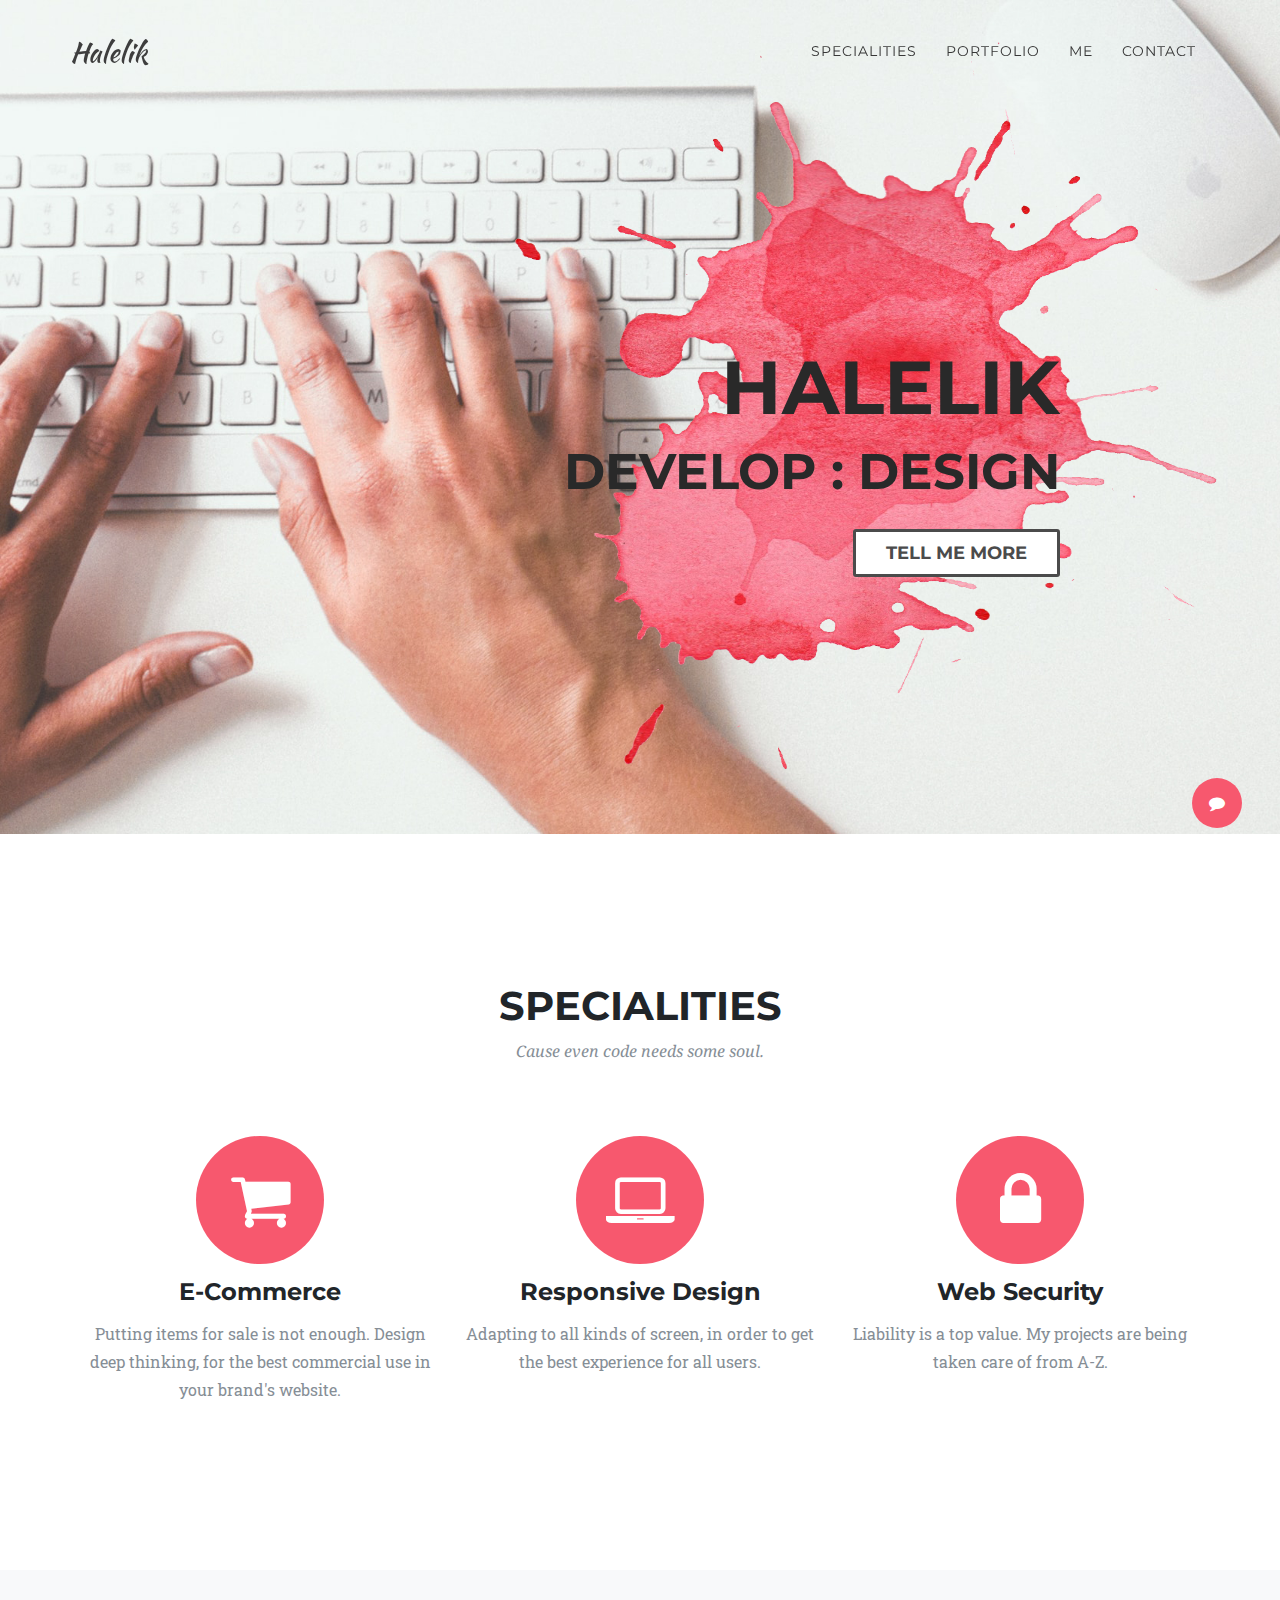
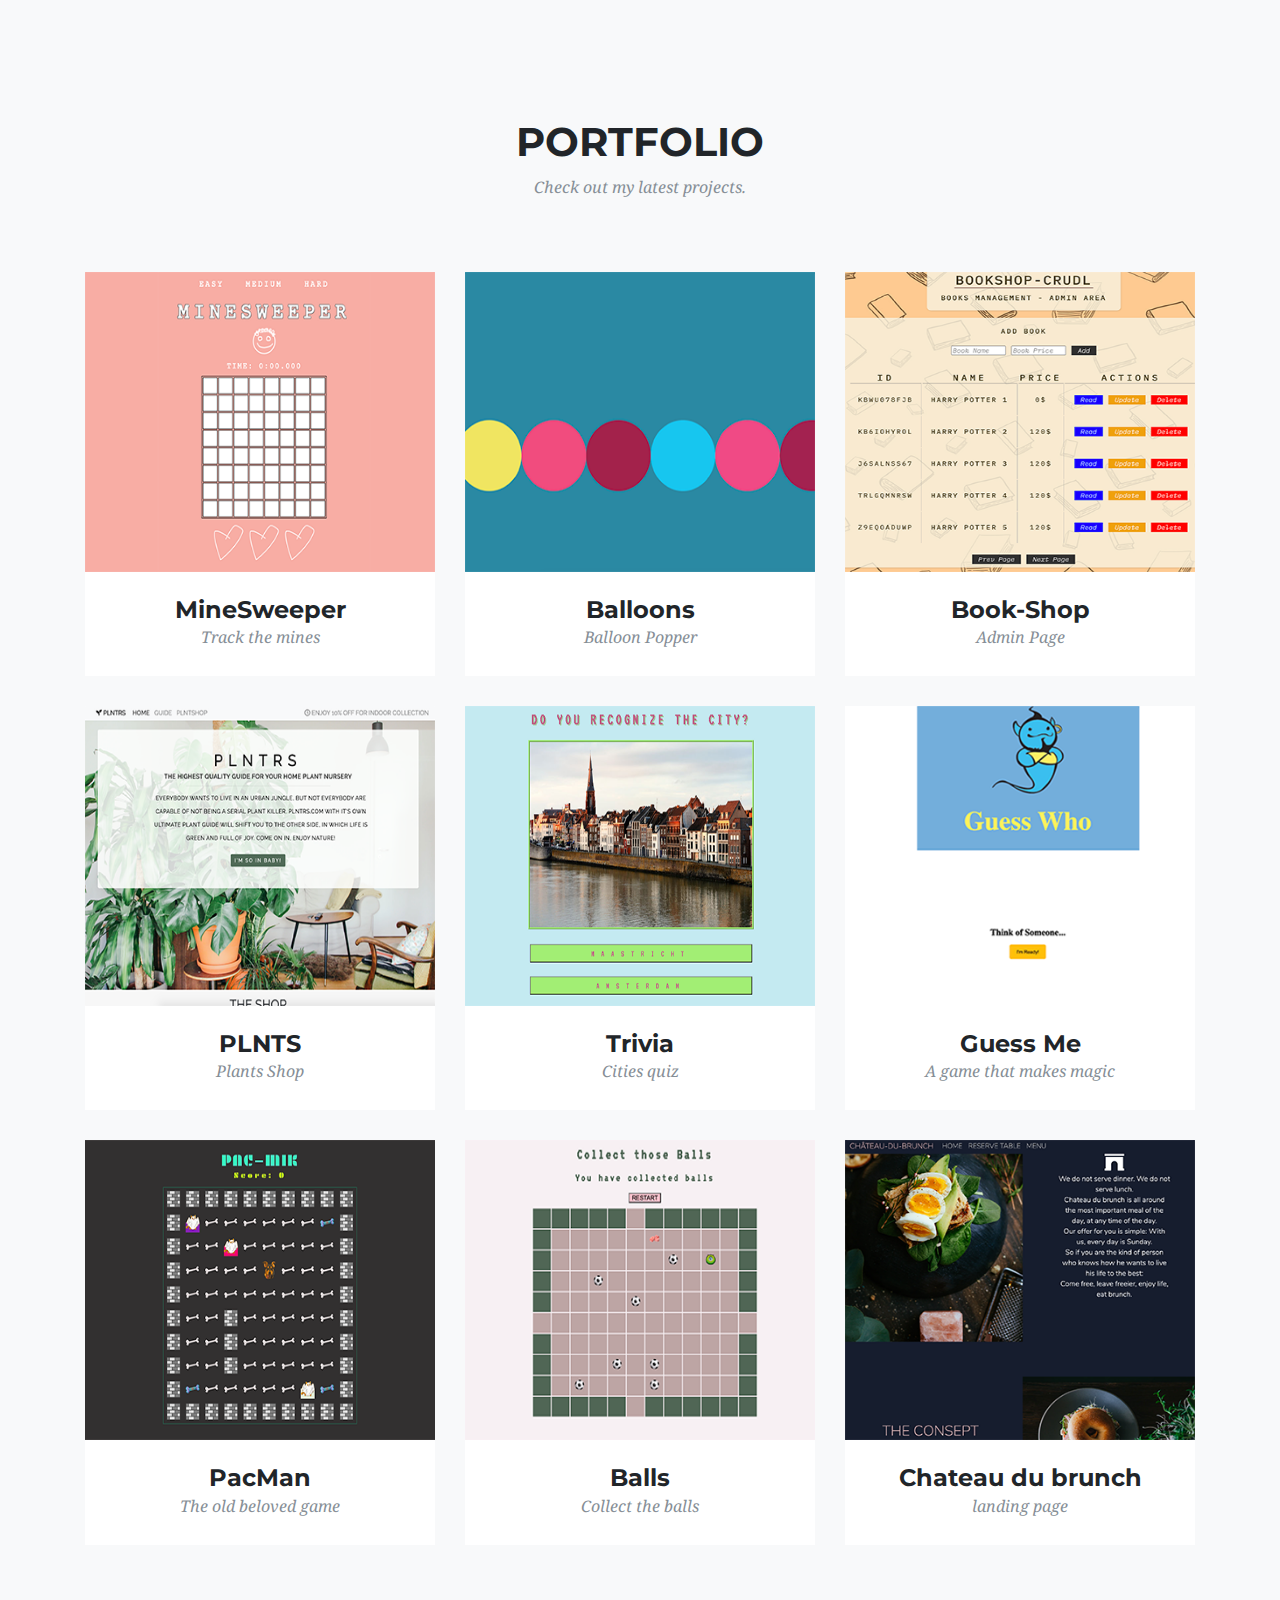
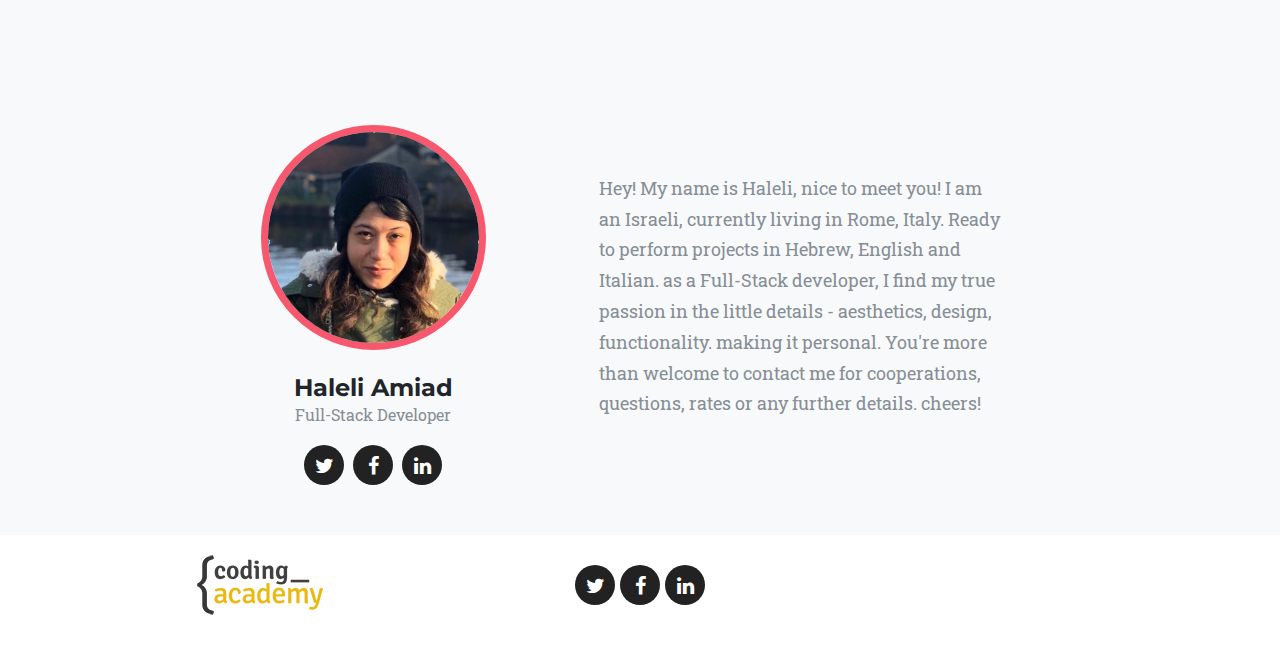
<file: index.html>
<!DOCTYPE html>
<html lang="en">

<head>

  <meta charset="utf-8">
  <meta name="viewport" content="width=device-width, initial-scale=1, shrink-to-fit=no">
  <meta name="description" content="">
  <meta name="author" content="">

  <title>Haleli's Portfolio</title>

  <!-- Bootstrap core CSS -->
  <link href="vendor/bootstrap/css/bootstrap.min.css" rel="stylesheet">

  <!-- Custom fonts for this template -->
  <link href="vendor/font-awesome/css/font-awesome.min.css" rel="stylesheet" type="text/css">
  <link href="https://fonts.googleapis.com/css?family=Montserrat:400,700" rel="stylesheet" type="text/css">
  <link href='https://fonts.googleapis.com/css?family=Kaushan+Script' rel='stylesheet' type='text/css'>
  <link href='https://fonts.googleapis.com/css?family=Droid+Serif:400,700,400italic,700italic' rel='stylesheet'
    type='text/css'>
  <link href='https://fonts.googleapis.com/css?family=Roboto+Slab:400,100,300,700' rel='stylesheet' type='text/css'>

  <!-- Custom styles for this template -->
  <link href="css/ca-gallery.css" rel="stylesheet">

</head>

<body id="page-top" onload="onInit()">
  <div class="offcanvas-btn" onClick="openCanvas()">
    <i class="fa fa-inverse fa-comment" aria-hidden="true">

    </i>

  </div>
  <aside class="offcanvas-aside">

    <!-- Contact -->


    <form>
      <div class="contact">
        <h4>Contact me</h4>
        <div class="form-group">
          <label>Email address</label>
          <input type="email" class="form-control" placeholder="name@example.com">
        </div>
        <div class="form-group">
          <label>Subject</label>
          <textarea class="form-control subject" rows="1"></textarea>
        </div>
        <div class="form-group">
          <label>Message body</label>
          <textarea class="form-control message" rows="5"></textarea>
        </div>
      </div>
      <button type="button" class="btn btn-primary" onclick="onSendMail()">Submit</button>
    </form>

  </aside>

  <!-- Navigation -->
  <nav class="navbar navbar-expand-lg navbar-dark fixed-top" id="mainNav">
    <div class="container">
      <a class="navbar-brand js-scroll-trigger" href="#page-top">Halelik</a>
      <button class="navbar-toggler navbar-toggler-right" type="button" data-toggle="collapse"
        data-target="#navbarResponsive" aria-controls="navbarResponsive" aria-expanded="false"
        aria-label="Toggle navigation">
        <i class="fa fa-bars"></i>
      </button>
      <div class="collapse navbar-collapse" id="navbarResponsive">
        <ul class="navbar-nav ml-auto">
          <li class="nav-item">
            <a class="nav-link js-scroll-trigger" href="#services">Specialities</a>
          </li>
          <li class="nav-item">
            <a class="nav-link js-scroll-trigger" href="#portfolio">Portfolio</a>
          </li>
          <li class="nav-item">
            <a class="nav-link js-scroll-trigger" href="#me">Me</a>
          </li>
          <li class="nav-item">
            <a class="nav-link js-scroll-trigger" onclick="openCanvas()">Contact</a>
          </li>
        </ul>
      </div>
    </div>
  </nav>

  <!-- Header -->
  <header class="masthead">
    <div class="intro-text">
      <!-- <div class="intro-lead-in">Haleli Amiad's Portfolio</div> -->
      <div class="intro-heading"> Halelik<BR> <span class="heading">develop : design</span>
        <BR><a class="btn btn-xl js-scroll-trigger btn-head" href="#services">Tell Me More</a>
      </div>
    </div>
    </div>
  </header>

  <!-- Services -->
  <section id="services">
    <div class="container">
      <div class="row">
        <div class="col-lg-12 text-center">
          <h2 class="section-heading">Specialities</h2>
          <h3 class="section-subheading text-muted">Cause even code needs some soul.</h3>
        </div>
      </div>
      <div class="row text-center">
        <div class="col-md-4">
          <span class="fa-stack fa-4x">
            <i class="fa fa-circle fa-stack-2x text-primary"></i>
            <i class="fa fa-shopping-cart fa-stack-1x fa-inverse"></i>
          </span>
          <h4 class="service-heading">E-Commerce</h4>
          <p class="text-muted">Putting items for sale is not enough. Design deep thinking, for the best commercial use
            in your brand's website.</p>
        </div>
        <div class="col-md-4">
          <span class="fa-stack fa-4x">
            <i class="fa fa-circle fa-stack-2x text-primary"></i>
            <i class="fa fa-laptop fa-stack-1x fa-inverse"></i>
          </span>
          <h4 class="service-heading">Responsive Design</h4>
          <p class="text-muted">Adapting to all kinds of screen, in order to get the best experience for all users.</p>
        </div>
        <div class="col-md-4">
          <span class="fa-stack fa-4x">
            <i class="fa fa-circle fa-stack-2x text-primary"></i>
            <i class="fa fa-lock fa-stack-1x fa-inverse"></i>
          </span>
          <h4 class="service-heading">Web Security</h4>
          <p class="text-muted">Liability is a top value. My projects are being taken care of from A-Z.</p>
        </div>
      </div>
    </div>
  </section>

  <!-- Portfolio Grid -->
  <section class="bg-light" id="portfolio">
    <div class="container">
      <div class="row">
        <div class="col-lg-12 text-center">
          <h2 class="section-heading">Portfolio</h2>
          <h3 class="section-subheading text-muted">Check out my latest projects.</h3>
        </div>
      </div>
      <div class="row projects">
      </div>
    </div>
  </section>


  <!-- Me -->
  <section class="bg-light" id="me" style="padding: 0px;">
    <div class="row flex-align-center" style="padding-bottom: 50px;">
      <div class="col-sm-3">
        <div class="team-member container">
          <img class="mx-auto rounded-circle halelik" src="img/me.png" alt="">
          <h4>Haleli Amiad</h4>
          <p class="text-muted">Full-Stack Developer</p>
          <ul class="list-inline social-buttons">
            <li class="list-inline-item">
              <a href="https://twitter.com/haleli_am" target="_blank">
                <i class="fa fa-twitter"></i>
              </a>
            </li>
            <li class="list-inline-item">
              <a href="https://www.facebook.com/haleli.am" target="_blank">
                <i class="fa fa-facebook"></i>
              </a>
            </li>
            <li class="list-inline-item">
              <a href="https://www.linkedin.com/in/haleli-amiad-1391b4198" target="_blank">
                <i class="fa fa-linkedin"></i>
              </a>
            </li>
          </ul>
        </div>
      </div>
      <div class="col-sm-5 flex-align-center">
        <p class="large text-muted  about-description">Hey! My name is Haleli, nice to
          meet
          you! I am an Israeli, currently living in Rome,
          Italy. Ready to perform projects in Hebrew, English and Italian. as a Full-Stack developer, I find my true
          passion in the little
          details - aesthetics, design, functionality. making it personal. You're more than welcome to contact me
          for cooperations,
          questions, rates or any further details. cheers! </p>
      </div>
    </div>
  </section>


  <!-- Footer -->
  <footer style="padding: 0px;">
    <div class="container">
      <div class="row">
        <div class="col-md-4 flex-align-center">
          <a href="http://coding-academy.org" target="_blank">
            <img src="./img/ca-logo.png" alt="">
          </a>
        </div>
        <div class="col-md-4 flex-align-center">
          <ul class="list-inline social-buttons flex-align-center">
            <li class="list-inline-item">
              <a href="https://twitter.com/haleli_am" target="_blank">
                <i class="fa fa-twitter"></i>
              </a>
            </li>
            <li class="list-inline-item flex-align-center">
              <a href="https://www.facebook.com/haleli.am" target="_blank">
                <i class="fa fa-facebook"></i>
              </a>
            </li>
            <li class="list-inline-item">
              <a href="https://www.linkedin.com/in/haleli-amiad-1391b4198" target="_blank">
                <i class="fa fa-linkedin"></i>
              </a>
            </li>
          </ul>
        </div>

      </div>
    </div>
  </footer>

  <!-- Portfolio Modals -->

  <div class="modals">

  </div>

  <!-- Bootstrap core JavaScript -->
  <script src="vendor/jquery/jquery.min.js"></script>
  <script src="vendor/popper/popper.min.js"></script>
  <script src="vendor/bootstrap/js/bootstrap.min.js"></script>

  <!-- Plugin JavaScript -->
  <script src="vendor/jquery-easing/jquery.easing.min.js"></script>

  <!-- Custom scripts for this template -->
  <script src="js/ca-gallery.js"></script>
  <script src="js/offCanvas.js"></script>
  <script src="js/service/util.js"></script>
  <script src="js/service/storage-service.js"></script>
  <script src="js/service/gallery-service.js"></script>
  <script src="js/gallery-controller.js"></script>


</body>

</html>
</file>
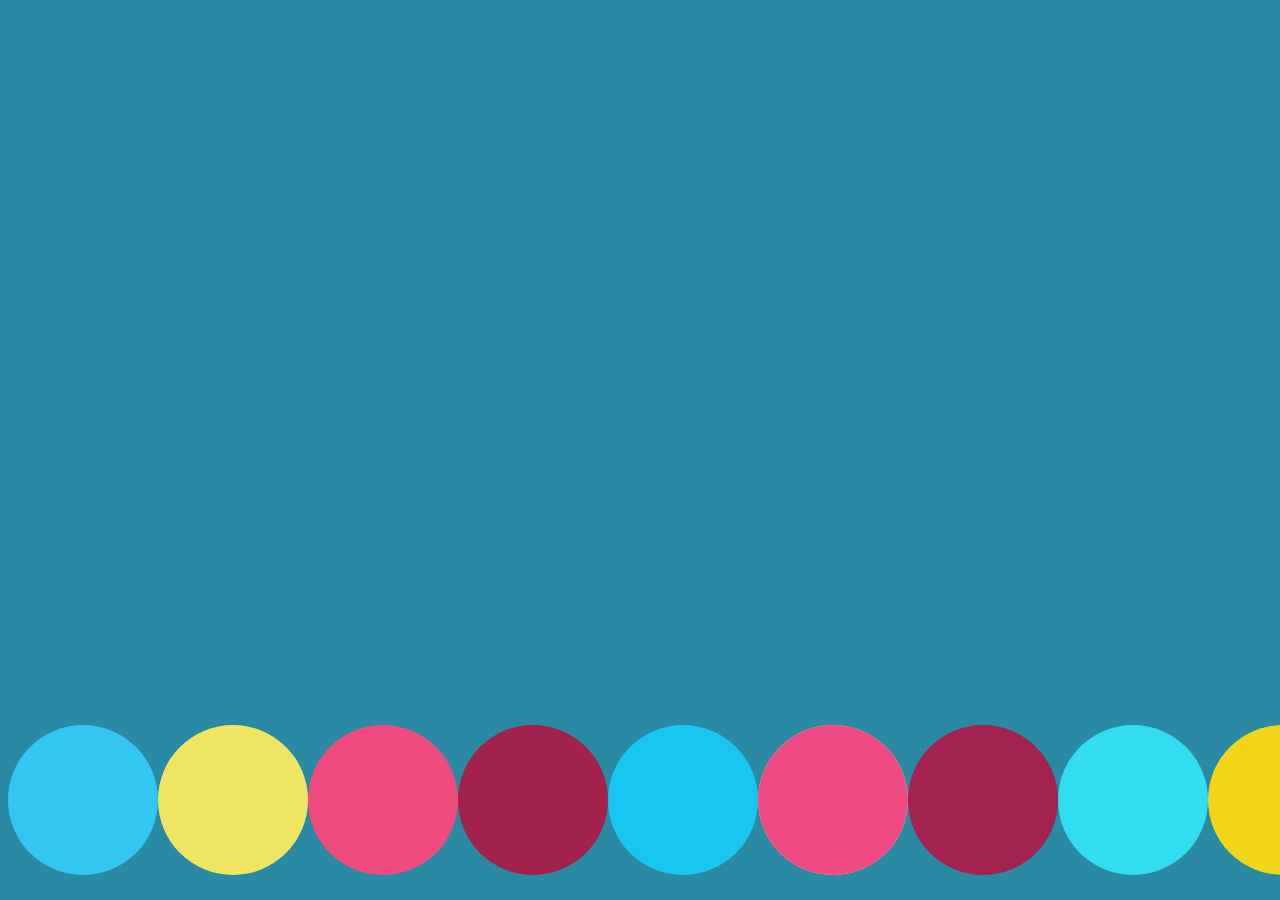
<file: projs/balloons/index.html>
<!DOCTYPE html>
<html lang="en">
<head>
    <meta charset="UTF-8">
    <meta name="viewport" content="width=device-width, initial-scale=1.0">
    <title>Balloons</title>
    <link rel="stylesheet" href="css/main.css">
</head>
<body onload="init()">
    <div class="sky"></div>
    <!-- <div class="balloon balloon1"></div>
    <div class="balloon balloon2"></div>
    
    <div class="balloon balloon3"></div> -->
    <script src="js/main.js"> </script>
</body>
</html>
<!-- <div onclick="speedBalloon(' + balloon.id + ')" id="balloon-' + balloon.id + '
" class="balloon balloon' + (i + 1) + '"></div> -->
</file>
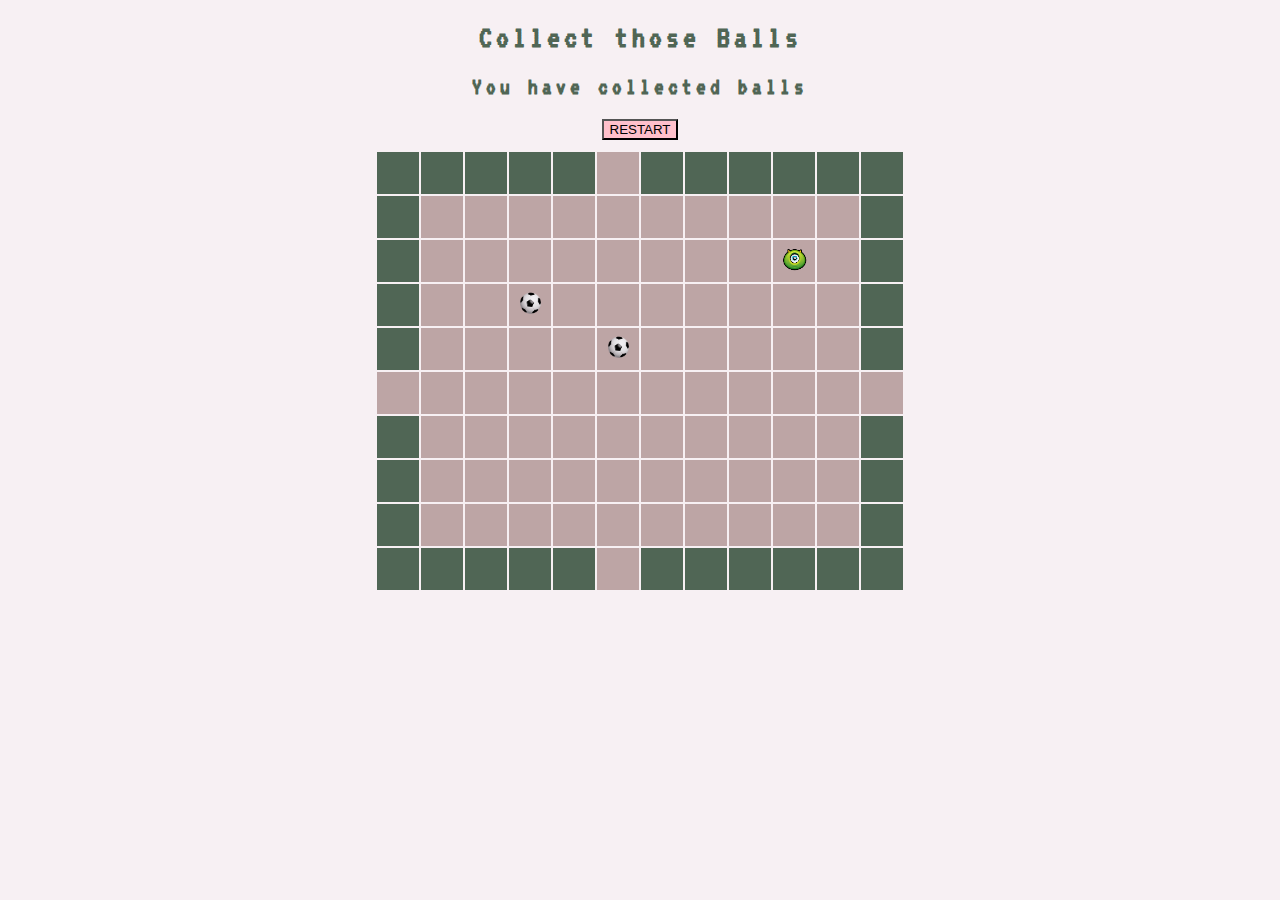
<file: projs/balls/index.html>
<!doctype html>
<html lang="en">

<head>
  <meta charset="utf-8">
  <title>Balls</title>
  <link rel="stylesheet" href="css/style.css">
  <link href="https://fonts.googleapis.com/css2?family=VT323&display=swap" rel="stylesheet">
</head>

<body onkeyup="handleKey(event)" onload="init()">
  <h1>Collect those Balls</h1>
  <div><h2>You have collected <span class="ball-count"></span> balls</h2></div>
  <button onclick="init()">RESTART</button>
  <table>
    <tbody class="board"></tbody>
  </table>
  <h1 class="victory">VICTORY!!!</h1>
  <script src="js/app.js"></script>
</body>

</html>
</file>
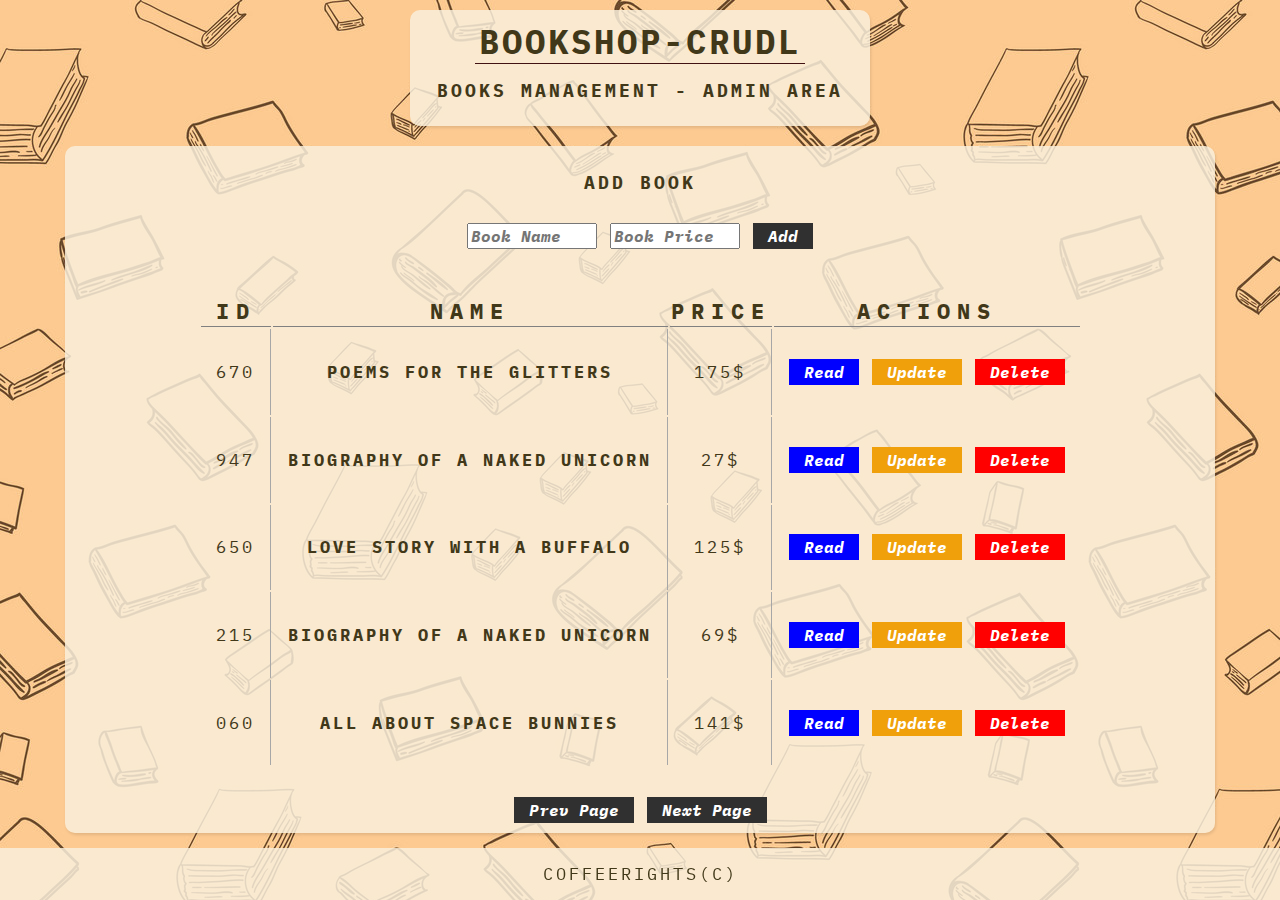
<file: projs/book-shop/index.html>
<!DOCTYPE html>
<html lang="en">

<head>
    <meta charset="UTF-8">
    <meta name="viewport" content="width=device-width, initial-scale=1.0">
    <title>Bookshop - Admin area</title>
    <link rel="stylesheet" href="css/main.css">
    <link href="https://fonts.googleapis.com/css2?family=IBM+Plex+Mono:ital,wght@0,400;1,200&display=swap"
        rel="stylesheet">
</head>

<body onload="onInit()">
    <div class="container-head container">
        <h1>bookshop-CRUDL</h1>
        <h2>books management - admin area</h2>
    </div>
    <div class="modal-update container hide">
    </div>
    <div class="container-books container">
        <section class="add-book">
            <h2>Add book</h2>
            <input type="text" name="name" placeholder="Book Name" />
            <input class="book-price" type="number" name="price" placeholder="Book Price" />
            <button onclick="onAddBook()">Add</button>
        </section>
        <table>
            <thead>
                <th onclick="onSetSort('id')">ID</th>
                <th onclick="onSetSort('name')">NAME</th>
                <th onclick="onSetSort('price')">PRICE</th>
                <th>ACTIONS</th>
            </thead>
            <tbody class="books-container">
            </tbody>
        </table>
        <button onclick="onChangePage(-1)">Prev Page</button>
        <button onclick="onChangePage(1)">Next Page</button>
    </div>
    <div class="modal container">
        <h5 class="book-details name"></h5>
        <h6 class="book-details price"></h6>
        <span class="book-img"></span>
        <p></p>
        <div class="rate-book">
        </div>
    </div>
    <footer>
        coffeeRights(C)
    </footer>

    <script src=" js/util-service.js"></script>
    <script src="js/storage-service.js"></script>
    <script src="js/bookshop-service.js"></script>
    <script src="js/bookshop-controller.js"></script>
</body>

</html>
</file>
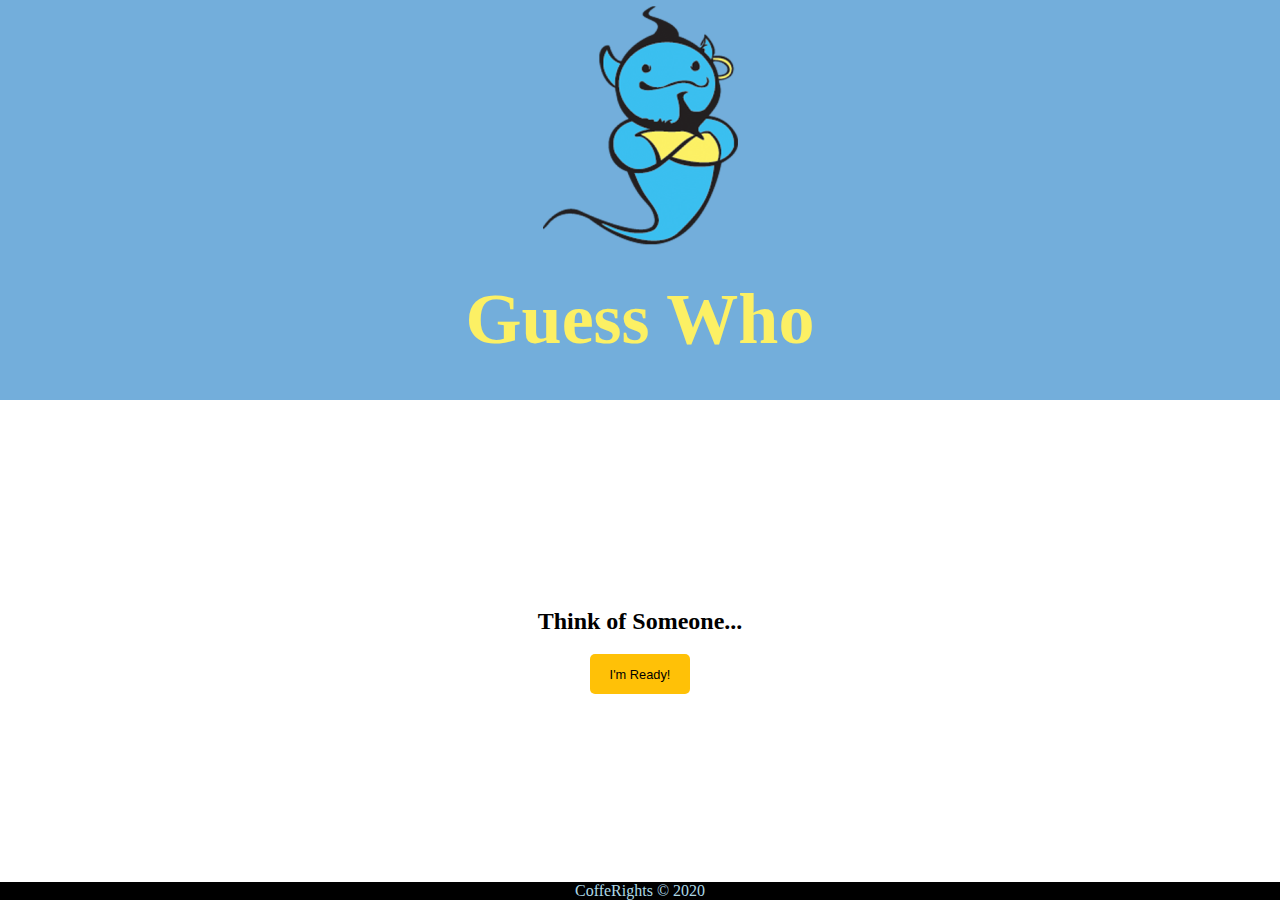
<file: projs/guess-me/index.html>
<!DOCTYPE html>
<html lang="en">

<head>
  <meta charset="utf-8" />
  <title>Guess-Me</title>
  <link rel="stylesheet" href="css/app.css" />
</head>

<body>
  <header>
    <img src="img/layout/logo.png" />
    <h1>Guess Who</h1>
  </header>

  <main>
    <section class="game-start">
      <h2>Think of Someone...</h2>
      <button class="btn btn-start">I'm Ready!</button>
    </section>

    <section class="quest" style="display: none">
      <h2></h2>
      <button class="btn btn-yes">Yes</button>
      <button class="btn btn-no">No</button>
    </section>

    <section class="new-quest" style="display: none">
      <h2>OK, I gave up...</h2>

      <form class="ending-form">
        <label for="newGuess">You thought of: </label>
        <input name="newGuess" type="txt" id="newGuess" placeholder="Your Guess" required />

        <label for="newQuest">Question to differentiate:</label>
        <input name="newQuest" type="txt" id="newQuest" placeholder="The answer is YES for yours" required />

        <button type="submit" class="btn btn-add-guess">Make me Smarter!</button>
      </form>
    </section>
  </main>

  <footer>CoffeRights &copy; 2020</footer>

  <script src="lib/jquery/jquery.js"></script>
  <script src="js/quest-service.js"></script>
  <script src="js/quest-controller.js"></script>
  <script src="js/storage-service.js"></script>
</body>

</html>
</file>
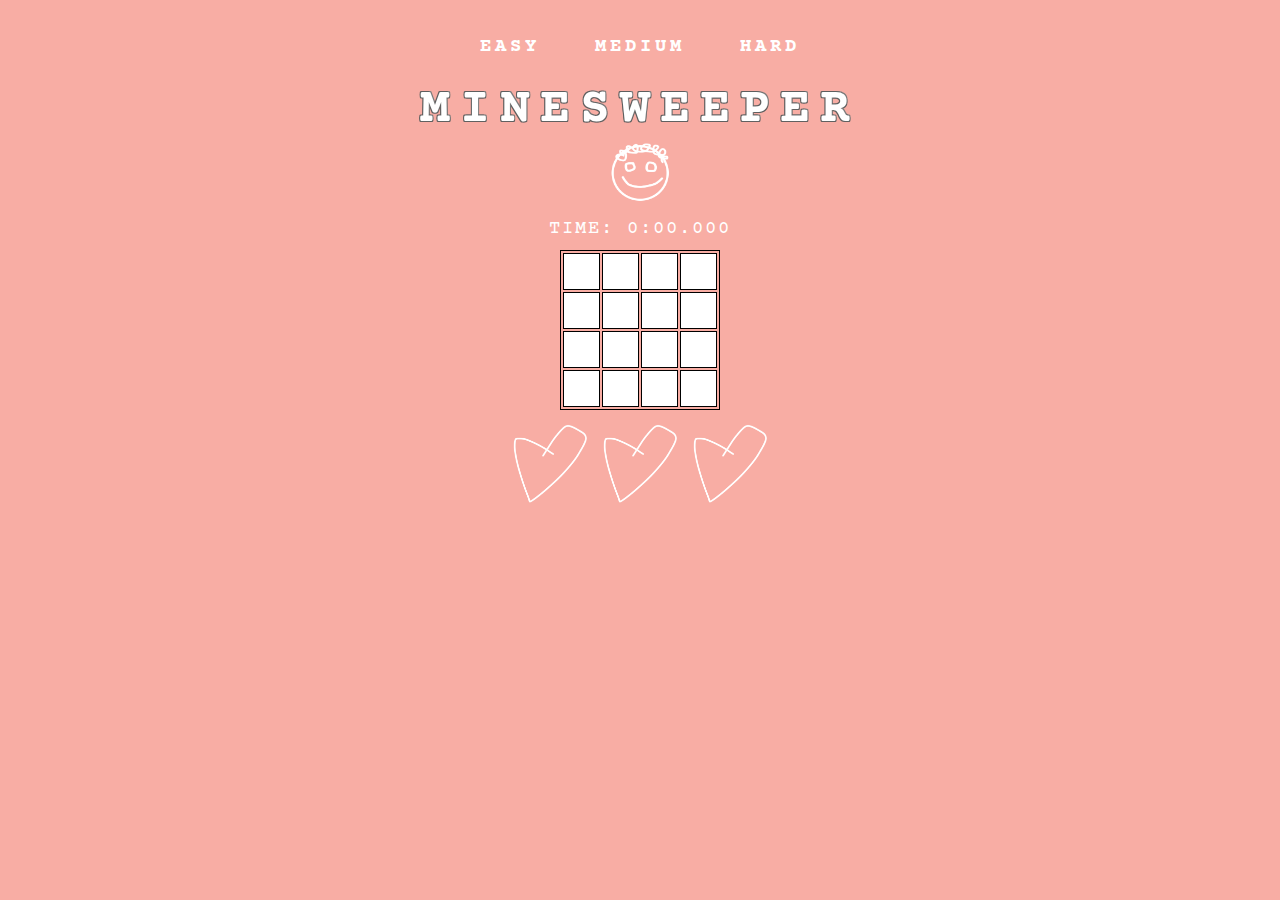
<file: projs/minesweeper/index.html>
<!DOCTYPE html>
<html lang="en">

<head>
    <meta charset="UTF-8">
    <meta name="viewport" content="width=device-width, initial-scale=1.0">
    <title>MINESWEEPER</title>
    <link rel="stylesheet" href="css/app.css">
    <link href="https://fonts.googleapis.com/css2?family=Courier+Prime&display=swap" rel="stylesheet">
</head>

<body onload="chooseLevel(gLevel)">
    <div class="levels">
        <span class="easy btn btn-one" onclick="chooseLevel('easy')">Easy</span>
        <span class="medium btn btn-one" onclick="chooseLevel('medium')">Medium</span>
        <span class="hard btn btn-one" onclick="chooseLevel('hard')">Hard</span>
    </div>
    <h1> MineSweeper</h1>
    <div class="emoji" onclick="chooseLevel(gLevel)"></div>
    <div class='timer'>Time: 00:00:00 </div>
    <table>
        <tbody class="board"></tbody>
    </table>
    <div class="lives">
        <!-- <img class="heart" src="img/life-1.png" alt="lives"> -->
        <span class="how-many-lives"></span>
    </div>
    <script src="js/main.js"></script>
</body>

</html>
</file>
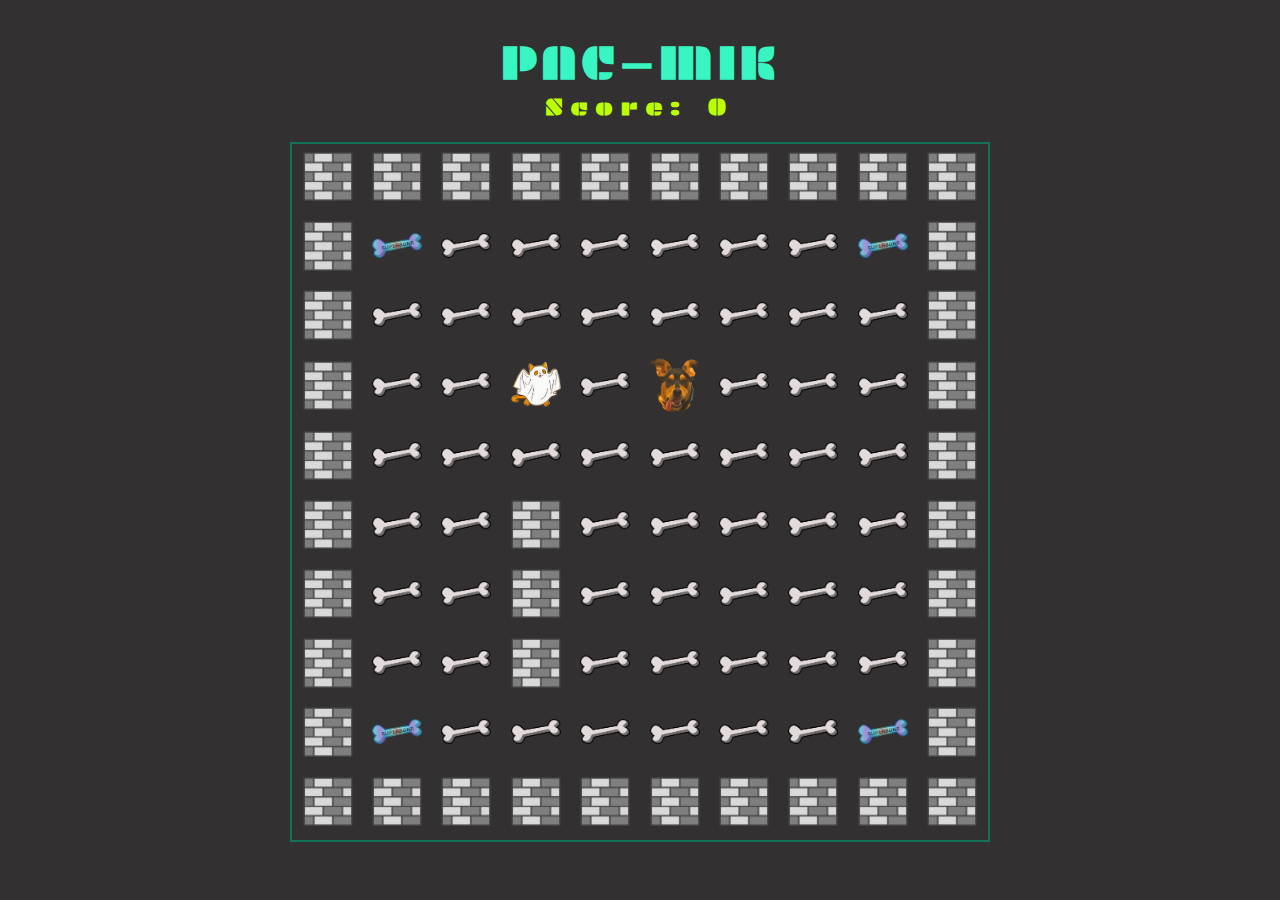
<file: projs/pacman/index.html>
<!DOCTYPE html>
<html lang="en">

<head>
    <meta charset="UTF-8">
    <meta name="viewport" content="width=device-width, initial-scale=1.0">
    <meta http-equiv="X-UA-Compatible" content="ie=edge">
    <title>PAC-MIK</title>
    <link rel="stylesheet" href="css/app.css">
    <link href="https://fonts.googleapis.com/css2?family=Plaster&display=swap" rel="stylesheet">
</head>

<body onload="init()" onkeyup="movePacman(event)">
    <h1>PAC-MIK</h1>
    <h2>Score: <span>0</span></h2>
    <div class="board-container"></div>
    <div class="game-over">
        <h1>GAME OVER :(</h1>
        <h2>Try again?</h2>
        <button onclick="init()">Let's go!</button>
    </div>
    <div class="victory">
        <h1>YOU WON, MOTHERFUCKER!</h1>
        <h2>let's do it again</h2>
        <button onclick="init()">YALLA!</button>
    </div>
    <script src="js/utils.js"></script>
    <script src="js/game.js"></script>
    <script src="js/pacman.js"></script>
    <script src="js/ghost.js"></script>
</body>

</html>
</file>
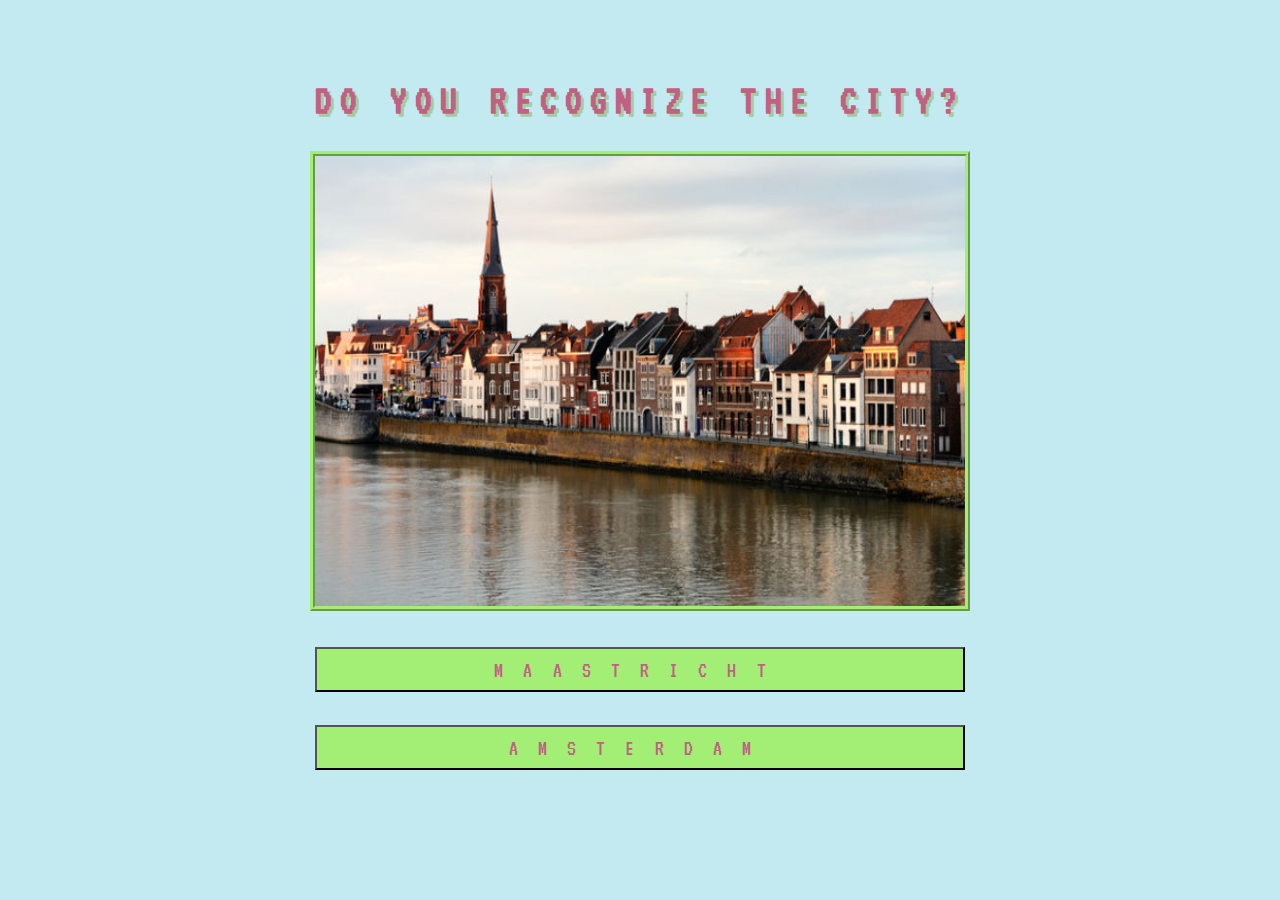
<file: projs/trivia/index.html>
<!DOCTYPE html>
<html lang="en">
<head>
    <meta charset="UTF-8">
    <meta name="viewport" content="width=device-width, initial-scale=1.0">
    <title>In-Picture</title>
    <link rel="stylesheet" href="css/main.css">
    <link href="https://fonts.googleapis.com/css2?family=VT323&display=swap" rel="stylesheet">
</head>
<body onload="init()">
    <div class="quiz">
    </div>
    <p class="wrong">WRONG!!!</p>
<div class="victory">
    <p class="victory-text">VICTORY!!!</p>
    <button class="start-again" onclick="init()">start again</button>
</div>
    <script src="js/main.js"></script>
</body>
</html>
</file>
<file: css/ca-gallery.css>
body {
    overflow-x: hidden;
    font-family: 'Roboto Slab', 'Helvetica Neue', Helvetica, Arial, sans-serif;
}

.fa-inverse {
    background-color: #f7586e !important;
    border-radius: 50%;
}

.modals {
    height: 10px;
}

.thumb {
    width: 400px;
    height: 300px;
}

form {
    margin: 0 auto;
    padding: 0;
    width: 80%;
}

.me {
    margin-bottom: 50px;
}

.contact {
    font-family: 'Montserrat', 'Helvetica Neue', Helvetica, Arial, sans-serif;
}

p {
    line-height: 1.75;
}

a {
    color: #3e3e3e;
}

a.active, a:active, a:focus, a:hover {
    color: #f7586e;
}

h1, h2, h3, h4, h5, h6 {
    font-weight: 700;
    font-family: 'Montserrat', 'Helvetica Neue', Helvetica, Arial, sans-serif;
    text-transform: uppercase;
}

section {
    padding: 100px 0;
}

section h2.section-heading {
    font-size: 40px;
    margin-top: 0;
    margin-bottom: 15px;
}

section h3.section-subheading {
    font-size: 16px;
    font-weight: 400;
    font-style: italic;
    margin-bottom: 75px;
    text-transform: none;
    font-family: 'Droid Serif', 'Helvetica Neue', Helvetica, Arial, sans-serif;
}

@media (min-width: 768px) {
    section {
        padding: 150px 0;
    }
}

::-moz-selection {
    background: #3e3e3e;
    text-shadow: none;
}

::selection {
    background: #3e3e3e;
    text-shadow: none;
}

img::selection {
    background: transparent;
}

img::-moz-selection {
    background: transparent;
}

body {
    -webkit-tap-highlight-color: #3e3e3e;
}

.offcanvas-btn {
    z-index: 100000;
    position: fixed;
    bottom: 8%;
    right: 3%;
    height: 50px;
    width: 50px;
    background: #f7586e;
    border-radius: 50%;
    display: flex;
    justify-content: center;
    align-items: center;
    cursor: pointer;
    margin-right: 0;
    transition: all 0.3s ease;
}

.offcanvas-btn-open {
    margin-right: 80vw;
}

.offcanvas-aside {
    position: fixed;
    height: 100%;
    background: #f7586e;
    width: 80vw;
    right: -80vw;
    z-index: 10;
    transition: all 0.3s ease;
    display: flex;
    flex-direction: column;
    align-items: center;
    justify-content: space-around;
}

.offcanvas-aside img {
    border-radius: 50%;
}

.offcanvas-aside p {
    text-align: center;
}

.offcanvas-aside .offcanvas-content-suffix {
    height: 20%;
}

@media (min-width: 575px) {
    .offcanvas-btn-open {
        margin-right: 30vw;
    }
    .offcanvas-aside {
        width: 30vw;
        right: -30vw;
    }
}

.offcanvas-aside-open {
    right: 0;
}

#mainNav {
    background-color: #939393;
    z-index: 5;
}

#mainNav .navbar-toggler {
    font-size: 12px;
    right: 0;
    padding: 13px;
    text-transform: uppercase;
    color: #939393;
    border: 0;
    background-color: #3e3e3e;
    font-family: 'Montserrat', 'Helvetica Neue', Helvetica, Arial, sans-serif;
    text-transform: uppercase;
}

#mainNav .navbar-brand {
    color: #3e3e3e;
    font-family: 'Kaushan Script', 'Helvetica Neue', Helvetica, Arial, cursive;
}

#mainNav .navbar-brand.active, #mainNav .navbar-brand:active, #mainNav .navbar-brand:focus, #mainNav .navbar-brand:hover {
    color: #939393;
}

#mainNav .navbar-nav .nav-item .nav-link {
    font-size: 90%;
    font-weight: 400;
    padding: 0.75em 0;
    letter-spacing: 1px;
    color: #373737;
    font-family: 'Montserrat', 'Helvetica Neue', Helvetica, Arial, sans-serif;
    text-transform: uppercase;
}

#mainNav .navbar-nav .nav-item .nav-link.active, #mainNav .navbar-nav .nav-item .nav-link:hover {
    color: #3e3e3e;
}

@media (min-width: 992px) {
    #mainNav {
        padding-top: 25px;
        padding-bottom: 25px;
        -webkit-transition: padding-top 0.3s, padding-bottom 0.3s;
        -moz-transition: padding-top 0.3s, padding-bottom 0.3s;
        transition: padding-top 0.3s, padding-bottom 0.3s;
        border: none;
        background-color: transparent;
    }
    #mainNav .navbar-brand {
        font-size: 1.75em;
        -webkit-transition: all 0.3s;
        -moz-transition: all 0.3s;
        transition: all 0.3s;
    }
    #mainNav .navbar-nav .nav-item .nav-link {
        padding: 1.1em 1em !important;
    }
    #mainNav.navbar-shrink {
        padding-top: 0;
        padding-bottom: 0;
        background-color: #f0e3e3;
    }
    #mainNav.navbar-shrink .navbar-brand {
        font-size: 1.25em;
        padding: 12px 0;
    }
}

header.masthead {
    text-align: center;
    color: #FFFFFF;
    background-image: url("../img/header4.jpg");
    background-repeat: no-repeat;
    background-attachment: scroll;
    background-position: left 50%;
    -webkit-background-size: cover;
    -moz-background-size: cover;
    -o-background-size: cover;
    background-size: cover;
}

header.masthead .intro-text {
    background-image: url("../img/splash.png");
    background-position: right;
    background-size: contain;
    background-repeat: no-repeat;
    padding-top: 100px;
    padding-bottom: 100px;
}

header.masthead .intro-text .intro-lead-in {
    font-size: 22px;
    font-style: italic;
    line-height: 22px;
    margin-bottom: 25px;
    color: rgb(67, 67, 67);
}

header.masthead .intro-text .intro-heading {
    text-align: right;
    padding-right: 220px;
    padding-top: 50px;
    font-size: 50px;
    font-weight: 700;
    line-height: 50px;
    margin-bottom: 25px;
    color: rgb(41, 41, 41);
    font-family: 'Montserrat', 'Helvetica Neue', Helvetica, Arial, sans-serif;
    text-transform: uppercase;
}

.heading {
    font-size: 50px;
    padding: 0;
}

.btn-head {
    padding: 100px;
}

@media (min-width: 768px) {
    header.masthead .intro-text {
        padding-top: 300px;
        padding-bottom: 200px;
    }
    header.masthead .intro-text .intro-lead-in {
        font-size: 40px;
        font-style: italic;
        line-height: 40px;
        margin-bottom: 25px;
        font-family: 'Droid Serif', 'Helvetica Neue', Helvetica, Arial, sans-serif;
    }
    header.masthead .intro-text .intro-heading {
        font-size: 75px;
        font-weight: 700;
        line-height: 75px;
        margin-bottom: 50px;
        font-family: 'Montserrat', 'Helvetica Neue', Helvetica, Arial, sans-serif;
        text-transform: uppercase;
    }
}

.service-heading {
    margin: 15px 0;
    text-transform: none;
}

#portfolio .portfolio-item {
    right: 0;
    margin: 0 0 15px;
}

#portfolio .portfolio-item .portfolio-link {
    position: relative;
    display: block;
    max-width: 400px;
    margin: 0 auto;
    cursor: pointer;
}

#portfolio .portfolio-item .portfolio-link .portfolio-hover {
    position: absolute;
    width: 100%;
    height: 100%;
    -webkit-transition: all ease 0.5s;
    -moz-transition: all ease 0.5s;
    transition: all ease 0.5s;
    opacity: 0;
    background: #3e3e3e;
}

#portfolio .portfolio-item .portfolio-link .portfolio-hover:hover {
    opacity: 1;
}

#portfolio .portfolio-item .portfolio-link .portfolio-hover .portfolio-hover-content {
    font-size: 20px;
    position: absolute;
    top: 50%;
    width: 100%;
    height: 20px;
    margin-top: -12px;
    text-align: center;
    color: white;
}

#portfolio .portfolio-item .portfolio-link .portfolio-hover .portfolio-hover-content i {
    margin-top: -12px;
}

#portfolio .portfolio-item .portfolio-link .portfolio-hover .portfolio-hover-content h3, #portfolio .portfolio-item .portfolio-link .portfolio-hover .portfolio-hover-content h4 {
    margin: 0;
}

#portfolio .portfolio-item .portfolio-caption {
    max-width: 400px;
    margin: 0 auto;
    padding: 25px;
    text-align: center;
    background-color: white;
}

#portfolio .portfolio-item .portfolio-caption h4 {
    margin: 0;
    text-transform: none;
}

#portfolio .portfolio-item .portfolio-caption p {
    font-size: 16px;
    font-style: italic;
    margin: 0;
    font-family: 'Droid Serif', 'Helvetica Neue', Helvetica, Arial, sans-serif;
}

#portfolio * {
    z-index: 2;
}

@media (min-width: 767px) {
    #portfolio .portfolio-item {
        margin: 0 0 30px;
    }
}

.portfolio-modal .modal-dialog {
    max-width: none;
    height: 100%;
    margin: 0;
}

.portfolio-modal .modal-content {
    min-height: 100%;
    padding: 100px 0;
    text-align: center;
    border: none;
    border-radius: 0;
    background-clip: border-box;
    -webkit-box-shadow: none;
    box-shadow: none;
}

.portfolio-modal .modal-content h2 {
    font-size: 3em;
    margin-bottom: 15px;
}

.portfolio-modal .modal-content p {
    margin-bottom: 30px;
}

.portfolio-modal .modal-content p.item-intro {
    font-size: 16px;
    font-style: italic;
    margin: 20px 0 30px;
    font-family: 'Droid Serif', 'Helvetica Neue', Helvetica, Arial, sans-serif;
}

.portfolio-modal .modal-content ul.list-inline {
    margin-top: 0;
    margin-bottom: 30px;
}

.portfolio-modal .modal-content img {
    margin-bottom: 30px;
}

.portfolio-modal .modal-content button {
    cursor: pointer;
}

.portfolio-modal .close-modal {
    position: absolute;
    top: 25px;
    right: 25px;
    width: 75px;
    height: 75px;
    cursor: pointer;
    background-color: transparent;
}

.portfolio-modal .close-modal:hover {
    opacity: 0.3;
}

.portfolio-modal .close-modal .lr {
    /* Safari and Chrome */
    z-index: 1051;
    width: 1px;
    height: 75px;
    margin-left: 35px;
    /* IE 9 */
    -webkit-transform: rotate(45deg);
    -ms-transform: rotate(45deg);
    transform: rotate(45deg);
    background-color: #222222;
}

.portfolio-modal .close-modal .lr .rl {
    /* Safari and Chrome */
    z-index: 1052;
    width: 1px;
    height: 75px;
    /* IE 9 */
    -webkit-transform: rotate(90deg);
    -ms-transform: rotate(90deg);
    transform: rotate(90deg);
    background-color: #222222;
}

.portfolio-modal .modal-backdrop {
    display: none;
    opacity: 0;
}

.timeline {
    position: relative;
    padding: 0;
    list-style: none;
}

.timeline:before {
    position: absolute;
    top: 0;
    bottom: 0;
    left: 40px;
    width: 2px;
    margin-left: -1.5px;
    content: '';
    background-color: #f1f1f1;
}

.timeline>li {
    position: relative;
    min-height: 50px;
    margin-bottom: 50px;
}

.timeline>li:after, .timeline>li:before {
    display: table;
    content: ' ';
}

.timeline>li:after {
    clear: both;
}

.timeline>li .timeline-panel {
    position: relative;
    float: right;
    width: 100%;
    padding: 0 20px 0 100px;
    text-align: left;
}

.timeline>li .timeline-panel:before {
    right: auto;
    left: -15px;
    border-right-width: 15px;
    border-left-width: 0;
}

.timeline>li .timeline-panel:after {
    right: auto;
    left: -14px;
    border-right-width: 14px;
    border-left-width: 0;
}

.timeline>li .timeline-image {
    position: absolute;
    z-index: 100;
    left: 0;
    width: 80px;
    height: 80px;
    margin-left: 0;
    text-align: center;
    color: white;
    border: 7px solid #f1f1f1;
    border-radius: 100%;
    background-color: #3e3e3e;
}

.timeline>li .timeline-image h4 {
    font-size: 10px;
    line-height: 14px;
    margin-top: 12px;
}

.timeline>li.timeline-inverted>.timeline-panel {
    float: right;
    padding: 0 20px 0 100px;
    text-align: left;
}

.timeline>li.timeline-inverted>.timeline-panel:before {
    right: auto;
    left: -15px;
    border-right-width: 15px;
    border-left-width: 0;
}

.timeline>li.timeline-inverted>.timeline-panel:after {
    right: auto;
    left: -14px;
    border-right-width: 14px;
    border-left-width: 0;
}

.timeline>li:last-child {
    margin-bottom: 0;
}

.timeline .timeline-heading h4 {
    margin-top: 0;
    color: inherit;
}

.timeline .timeline-heading h4.subheading {
    text-transform: none;
}

.timeline .timeline-body>ul, .timeline .timeline-body>p {
    margin-bottom: 0;
}

@media (min-width: 768px) {
    .timeline:before {
        left: 50%;
    }
    .timeline>li {
        min-height: 100px;
        margin-bottom: 100px;
    }
    .timeline>li .timeline-panel {
        float: left;
        width: 41%;
        padding: 0 20px 20px 30px;
        text-align: right;
    }
    .timeline>li .timeline-image {
        left: 50%;
        width: 100px;
        height: 100px;
        margin-left: -50px;
    }
    .timeline>li .timeline-image h4 {
        font-size: 13px;
        line-height: 18px;
        margin-top: 16px;
    }
    .timeline>li.timeline-inverted>.timeline-panel {
        float: right;
        padding: 0 30px 20px 20px;
        text-align: left;
    }
}

@media (min-width: 992px) {
    .timeline>li {
        min-height: 150px;
    }
    .timeline>li .timeline-panel {
        padding: 0 20px 20px;
    }
    .timeline>li .timeline-image {
        width: 150px;
        height: 150px;
        margin-left: -75px;
    }
    .timeline>li .timeline-image h4 {
        font-size: 18px;
        line-height: 26px;
        margin-top: 30px;
    }
    .timeline>li.timeline-inverted>.timeline-panel {
        padding: 0 20px 20px;
    }
}

@media (min-width: 1200px) {
    .timeline>li {
        min-height: 170px;
    }
    .timeline>li .timeline-panel {
        padding: 0 20px 20px 100px;
    }
    .timeline>li .timeline-image {
        width: 170px;
        height: 170px;
        margin-left: -85px;
    }
    .timeline>li .timeline-image h4 {
        margin-top: 40px;
    }
    .timeline>li.timeline-inverted>.timeline-panel {
        padding: 0 100px 20px 20px;
    }
}

.team-member {
    text-align: center;
}

.team-member img {
    width: 225px;
    height: 225px;
    border: 7px solid #f7586e;
}

.team-member h4 {
    margin-top: 25px;
    margin-bottom: 0;
    text-transform: none;
}

.team-member p {
    margin-top: 0;
}

.about-description {
    max-width: 80%;
    font-size: 1.1rem;
}

@media (max-width: 800px) {
    .about-description {
        text-align: center;
        margin-top: 1rem;
        margin-bottom: 1rem;
    }
}

footer {
    padding: 25px 0;
    text-align: center;
}

footer span.copyright {
    font-size: 90%;
    line-height: 40px;
    text-transform: none;
    font-family: 'Montserrat', 'Helvetica Neue', Helvetica, Arial, sans-serif;
    text-transform: uppercase;
}

footer ul.quicklinks {
    font-size: 90%;
    line-height: 40px;
    margin-bottom: 0;
    text-transform: none;
    font-family: 'Montserrat', 'Helvetica Neue', Helvetica, Arial, sans-serif;
    text-transform: uppercase;
}

ul.social-buttons {
    margin-bottom: 0;
}

ul.social-buttons li a {
    font-size: 20px;
    line-height: 40px;
    display: block;
    width: 40px;
    height: 40px;
    -webkit-transition: all 0.3s;
    -moz-transition: all 0.3s;
    transition: all 0.3s;
    color: white;
    border-radius: 100%;
    outline: none;
    background-color: #222222;
}

ul.social-buttons li a:active, ul.social-buttons li a:focus, ul.social-buttons li a:hover {
    background-color: #f7586e;
}

.flex-align-center {
    display: flex;
    justify-content: center;
    align-items: center;
}

.text-primary {
    color: #3e3e3e !important;
}

.btn-primary {
    font-weight: 700;
    color: white;
    border-color: #765656;
    background-color: #3e3e3e;
    font-family: 'Montserrat', 'Helvetica Neue', Helvetica, Arial, sans-serif;
    text-transform: uppercase;
}

.btn-primary.focus, .btn-primary:focus {
    color: white;
    border-color: #282828;
    background-color: #3e3e3e;
}

.btn-primary:hover {
    color: white;
    border-color: #f7586e;
    background-color: #f7586e;
}

.btn-primary.active, .btn-primary:active, .open>.btn-primary.dropdown-toggle {
    color: white;
    border-color: #282828;
    background-color: #3e3e3e;
}

.btn-primary.active.focus, .btn-primary.active:focus, .btn-primary.active:hover, .btn-primary:active.focus, .btn-primary:active:focus, .btn-primary:active:hover, .open>.btn-primary.dropdown-toggle.focus, .open>.btn-primary.dropdown-toggle:focus, .open>.btn-primary.dropdown-toggle:hover {
    color: white;
    border-color: #f7586e;
    background-color: #f7586e;
}

.btn-primary.active, .btn-primary:active, .open>.btn-primary.dropdown-toggle {
    background-image: none;
}

.btn-primary.disabled.focus, .btn-primary.disabled:focus, .btn-primary.disabled:hover, .btn-primary[disabled].focus, .btn-primary[disabled]:focus, .btn-primary[disabled]:hover, fieldset[disabled] .btn-primary.focus, fieldset[disabled] .btn-primary:focus, fieldset[disabled] .btn-primary:hover {
    border-color: #f7586e;
    background-color: #f7586e;
}

.btn-primary .badge {
    color: #3e3e3e;
    background-color: white;
}

.btn-xl {
    font-size: 18px;
    font-weight: 700;
    padding: 10px 30px;
    border-radius: 3px;
    color: #4b4b4b;
    background-color: white;
    border: 3px solid #4b4b4b;
    font-family: 'Montserrat', 'Helvetica Neue', Helvetica, Arial, sans-serif;
    text-transform: uppercase;
}

.btn-xl.focus, .btn-xl:focus {
    color: white;
    border-color: #4b4b4b;
    background-color: #f7586e;
}

.btn-xl:hover {
    color: #333333;
    border-color: #333333;
    background-color: rgb(237, 235, 208);
}

.btn-xl.active, .btn-xl:active, .open>.btn-xl.dropdown-toggle {
    color: white;
    /* border-color: #282828; */
    background-color: #f7586e;
}

.btn-xl.active.focus, .btn-xl.active:focus, .btn-xl.active:hover, .btn-xl:active.focus, .btn-xl:active:focus, .btn-xl:active:hover, .open>.btn-xl.dropdown-toggle.focus, .open>.btn-xl.dropdown-toggle:focus, .open>.btn-xl.dropdown-toggle:hover {
    color: white;
    /* border-color: #282828; */
    background-color: #f7586e;
}

.btn-xl.active, .btn-xl:active, .open>.btn-xl.dropdown-toggle {
    background-image: none;
}

.btn-xl.disabled.focus, .btn-xl.disabled:focus, .btn-xl.disabled:hover, .btn-xl[disabled].focus, .btn-xl[disabled]:focus, .btn-xl[disabled]:hover, fieldset[disabled] .btn-xl.focus, fieldset[disabled] .btn-xl:focus, fieldset[disabled] .btn-xl:hover {
    /* border-color: #3e3e3e; */
    background-color: #f7586e;
}

.btn-xl .badge {
    color: #3e3e3e;
    background-color: white;
}

/* reset bootstrap*/

.row {
    margin-right: 0;
    margin-left: 0;
}

.container {
    padding-right: 0;
    padding-left: 0;
}
</file>
<file: projs/balloons/css/main.css>
body {
    background-color: #2A89A3;
}

.balloon {
    background-color: #32C6F0;
    width: 150px;
    height: 150px;
    border-radius: 200px;
    position: absolute;
}

.balloon2 {
    background-color: #F0E562;
    margin-left: 150px;
}

.balloon3 {
    background-color: #F04B7E;
    margin-left: 300px;
}

.balloon4 {
    background-color: #A3224B;
    margin-left: 450px;
}

.balloon5 {
    background-color: #18C6F0;
    margin-left: 600px;
}

.balloon6 {
    background-color: #F0E462;
    margin-left: 750px;
}

.balloon7 {
    background-color: #F04A85;
    margin-left: 750px;
}

.balloon8 {
    background-color: #A32250;
    margin-left: 900px;
}

.balloon9 {
    background-color: #32DDF0;
    margin-left: 1050px;
}

.balloon10 {
    background-color: #F0D518;
    margin-left: 1200px;
}

.balloon11 {
    background-color: #F00085;
    margin-left: 1350px;
}

.balloon12 {
    background-color: #A31061;
    margin-left: 1500px;
}

.balloon13 {
    background-color: #F04B7E;
    margin-left: 1650px;
}

.fadeout {
    visibility: hidden;
    opacity: 0;
    transition: visibility 0s 2s, opacity 2s linear;
}
</file>
<file: projs/balls/css/style.css>
body {
    background-color: rgb(247, 240, 243);
    color: rgb(80, 102, 85);
    text-align: center;
    font-family: 'VT323', monospace;
    letter-spacing: 4px;
}

h2 {
    color: rgb(80, 102, 85);
}

button {
    margin-bottom: 10px;
    background-color: pink;
}

table {
    margin: 0 auto;
}

.cell {
    width: 40px;
    height: 40px;
    text-align: center
}

.cell img {
    width: 25px;
    height: auto
}

.floor {
    background-color: rgb(189, 165, 165)
}

.wall {
    background-color: rgb(80, 102, 85)
}

.victory {
    font-size: 6em;
    color: rgb(80, 102, 85);
    display: none;
}
</file>
<file: projs/book-shop/css/main.css>
* {
    box-sizing: border-box;
}

body {
    font-family: 'IBM Plex Mono', monospace;
    background-image: url('../img/background.jpg');
    text-transform: uppercase;
    color: rgb(65, 56, 25);
    letter-spacing: 3px;
    text-align: center;
    font-size: 1.05em;
}

h1 {
    margin: 0 auto;
    border-bottom: 1px solid rgb(65, 18, 18);
    max-width: 330px;
}

h2 {
    font-size: 1.1rem;
}

.container {
    background-color: rgba(249, 239, 219, 0.85);
    border-radius: 10px;
    box-shadow: 1px 2px 3px 0px rgba(0, 0, 0, 0.10);
}

select {
    font-family: 'IBM Plex Mono', monospace;
}

.container-head {
    padding: 10px;
    width: 460px;
    margin: 10px auto;
}

.hide {
    display: none;
}

.container-books {
    padding: 10px;
    min-width: 800px;
    max-width: 1150px;
    margin: 20px auto;
}

input {
    width: max-content;
    margin: 15px 0;
}

.add-book {
    margin: 0 70px;
}

.modal-update {
    width: 240px;
    height: 200px;
    margin: 0;
    padding: 30px;
    position: absolute;
    top: 370px;
    left: 5%;
    font-size: 1em;
}

img {
    margin-top: 20px;
    width: 80px;
}

table {
    margin: 30px auto;
    min-width: 830px;
}

td:not(:last-child) {
    border-right: 1px solid rgb(167, 167, 167);
}

td {
    padding: 15px;
}

th {
    letter-spacing: 7px;
    font-size: 1.3em;
    border-bottom: 1px solid gray;
}

thead:hover {
    cursor: pointer;
}

.book-name {
    font-weight: bold;
}

.modal {
    display: none;
    background-color: rgba(249, 239, 219, 0.85);
    border: 1px solid rgb(128, 128, 128);
    padding: 30px;
    position: absolute;
    top: 20px;
    left: 60%;
    max-height: 90%;
    max-width: 900px;
    font-size: 1em;
}

.show {
    display: block;
}

.book-details {
    border-bottom: 1px solid rgb(48, 48, 48);
    margin: 0;
}

h5 {
    font-size: 1.5em;
}

h6 {
    font-size: 1.1em;
}

button {
    font-family: 'IBM Plex Mono', monospace;
    font-style: italic;
    font-weight: bold;
    font-size: 1rem;
    background-color: rgb(48, 48, 48);
    border: none;
    color: white;
    padding: 3px 15px;
}

input {
    font-family: 'IBM Plex Mono', monospace;
    font-style: italic;
    font-weight: bold;
    font-size: 1rem;
    width: 130px;
}

footer {
    position: fixed;
    bottom: 0;
    left: 0;
    background-color: rgba(249, 239, 219, 0.85);
    min-width: 100%;
    padding: 15px 0;
    margin: 0;
}

.delete {
    background-color: red;
    border: none;
    color: white;
}

.update {
    background-color: rgb(240, 160, 11);
    border: none;
    color: white;
}

.read {
    background-color: blue;
    border: none;
    color: white;
}

button:hover {
    cursor: pointer;
    background-color: rgb(58, 58, 58);
}

.rate-book {
    display: inline;
}
</file>
<file: projs/guess-me/css/app.css>
body {
  display: flex;
  margin: 0;
  min-height: 100vh;
  flex-direction: column;
}

header {
  background-color: #73aedb;
  text-align: center;
  color: #fcf064;
  font-size: 3em;
  height: 400px;
}

footer {
  background-color: black;
  text-align: center;
  color: lightblue;
}

main {
  flex: 1;
  display: flex;
  flex-direction: column;
  align-items: center;
  justify-content: center;
  text-align: center;
}

header h1 {
  font-size: 1.5em;
  margin-top: 20px;
}

.ending-form {
  display: flex;
  flex-direction: column;
  align-items: center;
}
.ending-form input {
  margin: 10px;
  font-size: 1em;
}
.ending-form label{
  font-weight: bold;
}
.ending-form input,label {
  height: 40px;
  width: 300px;
}

.btn {
  width: 100px;
  height: 40px;
  outline: none;
  border: none;
  border-radius: 5px;
  font-size: 0.8em;
  cursor: pointer;
}
.btn-start {
  background-color: #ffc107;
}
.btn-yes {
  background-color: #28a745;
}

.btn-no {
  background-color: #ff0018;
}

.btn-add-guess {
  background-color: #fd7e14;
  width: 250px;
  color: white;
}
</file>
<file: projs/minesweeper/css/app.css>
body {
    background-color: rgb(248, 173, 164);
    text-align: center;
    text-transform: uppercase;
    font-family: 'Courier Prime', monospace;
    color: white;
}

h1 {
    margin-top: 3px;
    margin-bottom: 0px;
    letter-spacing: 10px;
    font-size: 3.1em;
    color: white;
    text-shadow: -1px -1px 0 rgb(94, 94, 94), 0.5px -1px 0 rgb(124, 124, 124), -1px 1px 0 rgb(97, 97, 97), 1px 1px 0 rgb(97, 97, 97);
}

.emoji img {
    height: 60px;
    width: 60px;
    margin-bottom: 10px;
}

.emoji:hover {
    cursor: pointer;
}

.restart {
    display: inline-flex;
    height: 30px;
    width: 150px;
    border: 1px solid black;
    margin: 20px 20px 20px 20px;
    color: rgb(0, 0, 0);
    text-transform: uppercase;
    text-decoration: none;
    letter-spacing: 1.5px;
    align-items: center;
    justify-content: center;
    margin-top: 15px;
    background-color: white;
    font-family: 'Courier Prime', monospace;
    font-size: 1.3em;
    position: relative;
    overflow: hidden;
    cursor: pointer;
}

.restart:hover {
    background-color: rgb(238, 226, 226);
}

.flag {
    padding-top: 5px;
    padding-right: 1px;
    width: 22px;
    /* max-height: 25px; */
    height: auto;
}

.board td {
    color: black;
    width: 33px;
    height: 33px;
    text-align: center;
    font-size: 1em;
}

.shown {
    background-color: rgb(250, 237, 237);
}

table {
    /* float: center; */
    position: relative;
    margin: 0 auto;
    margin-top: 10px;
    border: 0.3px solid black;
}

td {
    font-weight: bold;
    border: 1px solid black;
    background-color: white;
}

td:hover {
    background-color: rgb(250, 237, 237);
}

.timer {
    letter-spacing: 2px;
    font-size: 1.2em;
    margin-bottom: 10px;
}

.levels {
    margin-top: 15px;
    font-size: 1.2em;
    letter-spacing: 4px;
    font-weight: bold;
}

.easy {
    padding: 20px;
}

.medium {
    padding: 20px;
}

.hard {
    padding: 20px;
}

.easy:hover {
    cursor: pointer;
}

.medium:hover {
    cursor: pointer;
}

.hard:hover {
    cursor: pointer;
}

.heart {
    margin-top: 10px;
    padding: 0px;
    max-width: 90px;
    max-height: 90px;
}

.btn {
    position: relative;
    color: white;
    width: 256px;
    height: 44px;
    line-height: 64px;
    transition: all 0.3s;
}

.btn::before, .btn::after {
    content: '';
    position: absolute;
    transition: all 0.3s;
    bottom: 0;
    left: 0;
    width: 100%;
    height: 100%;
    z-index: 1;
    border-radius: 40%;
}

.btn-one::before {
    justify-content: center;
    left: 4px;
    z-index: 1;
    opacity: 0;
    background: rgba(255, 255, 255, 0.1);
    transform: scale(0.1, 1);
}

.btn-one:hover::before {
    opacity: 10;
    transform: scale(1, 1);
}

.btn-one::after {
    transition: all 0.9s;
}

.btn-one:hover::after {
    transform: scale(1, .1);
    opacity: 0;
}

/* .hints {} */

.hint {
    position: absolute;
    top: 250px;
    left: 620px;
}

.hint img {
    /* float: left; */
    margin-right: 0px;
    max-width: 60px;
    max-height: 45px;
}
</file>
<file: projs/pacman/css/app.css>
body {
  background-color: rgb(50, 48, 48);
  text-align: center;
  font-family: 'Plaster', cursive;
  letter-spacing: 3px;
}

h1 {
  font-size: 3em;
  color: rgb(56, 245, 194);
  margin-bottom: 0px;
}

h2 {
  color: rgb(187, 255, 0);
  letter-spacing: 7px;
  margin-top: 0px;
}

.cell {
  width: 50px;
  height: 50px;
  text-align: center;
  font-size: 1.5em;
}

.cell img {
  width: 50px;
  height: auto
}

table {
  margin: 0 auto;
  height: 700px;
  width: 700px;
  border: 2px solid rgb(18, 114, 88);
}

button {
  background-color: pink;
  height: 30px;
  width: 160px;
  font-weight: bold;
}

.game-over {
  margin-top: 200px;
  display: none;
}

.game-over h1 {
  font-size: 6em;
  color: rgb(187, 255, 0);
}

.game-over h2 {
  font-size: 4em;
  color: rgb(56, 245, 194);
}

.victory {
  font-size: 2.3em;
  margin-top: 180px;
  display: none;
}

.victory h1 {
  color: rgb(187, 255, 0);
}

.victory h2 {
  color: rgb(56, 245, 194);
}

/* .formLine {
  margin:10px;
  padding:10px;
  background-color: cornflowerblue;
} */
</file>
<file: projs/trivia/css/main.css>
body {
    color: #c16085;
    text-align: center;
    background-color: #c4eaf1;
    text-transform: uppercase;
    font-family: 'VT323', monospace;
    letter-spacing: 0.5em;
}

.quiz {
    display: block;
}

h1 {
    margin-top: 80px;
    font-size: 2.6rem;
    margin-bottom: 30px;
    text-shadow: 3px 3px 0px #a3cd9f;
}

button {
    text-transform: uppercase;
    font-family: 'VT323', monospace;
    letter-spacing: 0.9em;
    font-size: 1.4em;
    margin: 3px;
}

.btn {
    color: #c16085;
    background-color: #a3ee74;
    width: 650px;
    height: 45px;
    margin-bottom: 30px;
}

.start-again {
    background-color: #c16085;
    color: #a3ee74;
    width: 450px;
    height: 45px;
}

.victory-text {
    font-size: 6em;
    margin-bottom: 150px;
    margin-top: 200px;
}

img {
    width: 650px;
    height: 450px;
    border: 5px ridge #a3ee74;
    margin-bottom: 30px;
}

.victory {
    display: none;
}

.wrong {
    margin: 0 auto;
    color: #ff5252;
    font-size: 5em;
    display: none;
}
</file>
